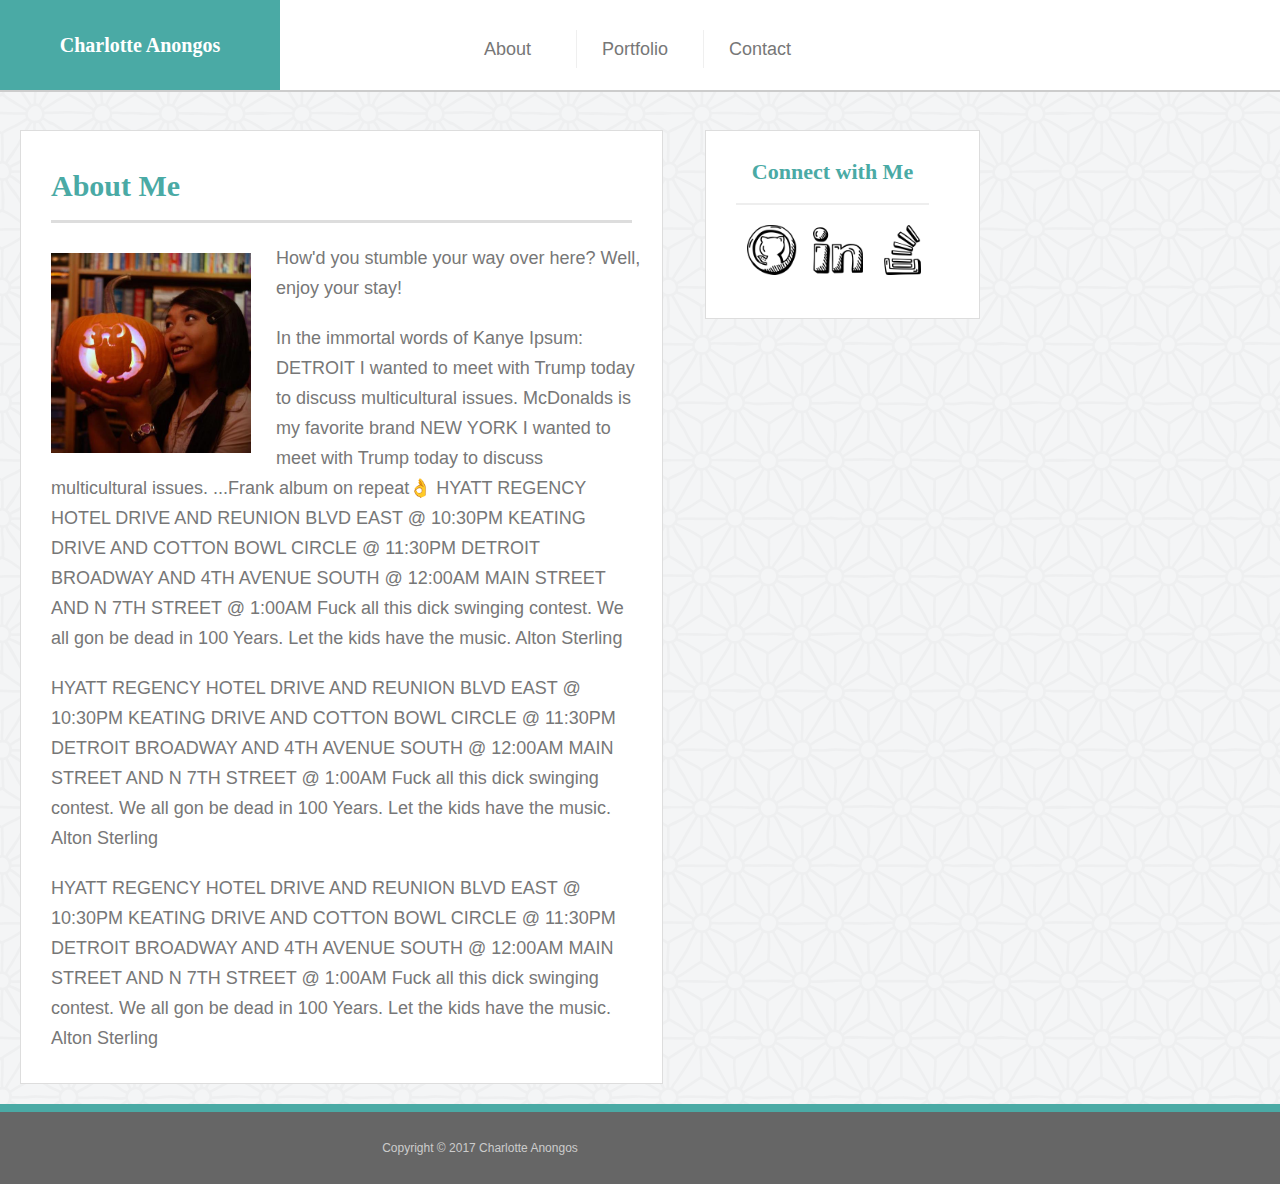
<file: index.html>
<!doctype html>
<html lang="en-us">

<head>
  <meta charset="UTF-8">
  <title>About | Your Name</title>
  <link rel="stylesheet" type="text/css" href="assets/css/reset.css">
  <link rel="stylesheet" type="text/css" href="assets/css/style.css">
</head>

<body>

  <header id="masthead">
    <div class="container">
      <a href="index.html" id="logo">Charlotte Anongos</a>
      <nav>
        <a href="index.html">About</a>
        <a href="portfolio.html">Portfolio</a>
        <a href="contact.html">Contact</a>
      </nav>
    </div>
  </header>

  <div id="main-container" class="container">
    <section class="main-section">
      <h1>About Me</h1>

      <img src="assets/images/images.jpg" class="auth-image" alt="Your Name">

        <p>How'd you stumble your way over here? Well, enjoy your stay!</p>
        
        <p>In the immortal words of Kanye Ipsum: DETROIT I wanted to meet with Trump today to discuss multicultural issues. McDonalds is my favorite brand NEW YORK I wanted to meet with Trump today to discuss multicultural issues. ...Frank album on repeat👌 HYATT REGENCY HOTEL DRIVE AND REUNION BLVD EAST @ 10:30PM KEATING DRIVE AND COTTON BOWL CIRCLE @ 11:30PM DETROIT BROADWAY AND 4TH AVENUE SOUTH @ 12:00AM MAIN STREET AND N 7TH STREET @ 1:00AM Fuck all this dick swinging contest. We all gon be dead in 100 Years. Let the kids have the music. Alton Sterling</p>
        
        <p>HYATT REGENCY HOTEL DRIVE AND REUNION BLVD EAST @ 10:30PM KEATING DRIVE AND COTTON BOWL CIRCLE @ 11:30PM DETROIT BROADWAY AND 4TH AVENUE SOUTH @ 12:00AM MAIN STREET AND N 7TH STREET @ 1:00AM Fuck all this dick swinging contest. We all gon be dead in 100 Years. Let the kids have the music. Alton Sterling</p>
        
        <p>HYATT REGENCY HOTEL DRIVE AND REUNION BLVD EAST @ 10:30PM KEATING DRIVE AND COTTON BOWL CIRCLE @ 11:30PM DETROIT BROADWAY AND 4TH AVENUE SOUTH @ 12:00AM MAIN STREET AND N 7TH STREET @ 1:00AM Fuck all this dick swinging contest. We all gon be dead in 100 Years. Let the kids have the music. Alton Sterling</p>

    </section>

    <section class="sidebar">
      <div id="connect">
        <h2>Connect with Me</h2>

        <a href="#"><img src="assets/images/github.png" class="social" alt="GitHub" /></a>
        <a href="#"><img src="assets/images/linked.png" class="social" alt="LinkedIn" /></a>
        <a href="#"><img src="assets/images/stack.png" class="social" alt="Stack Overflow" /></a>
      </div>
    </section>
  </div>

  <footer>
    <div class="container">
      Copyright &copy; 2017 Charlotte Anongos
    </div>
  </footer>
</body>

</html>
</file>
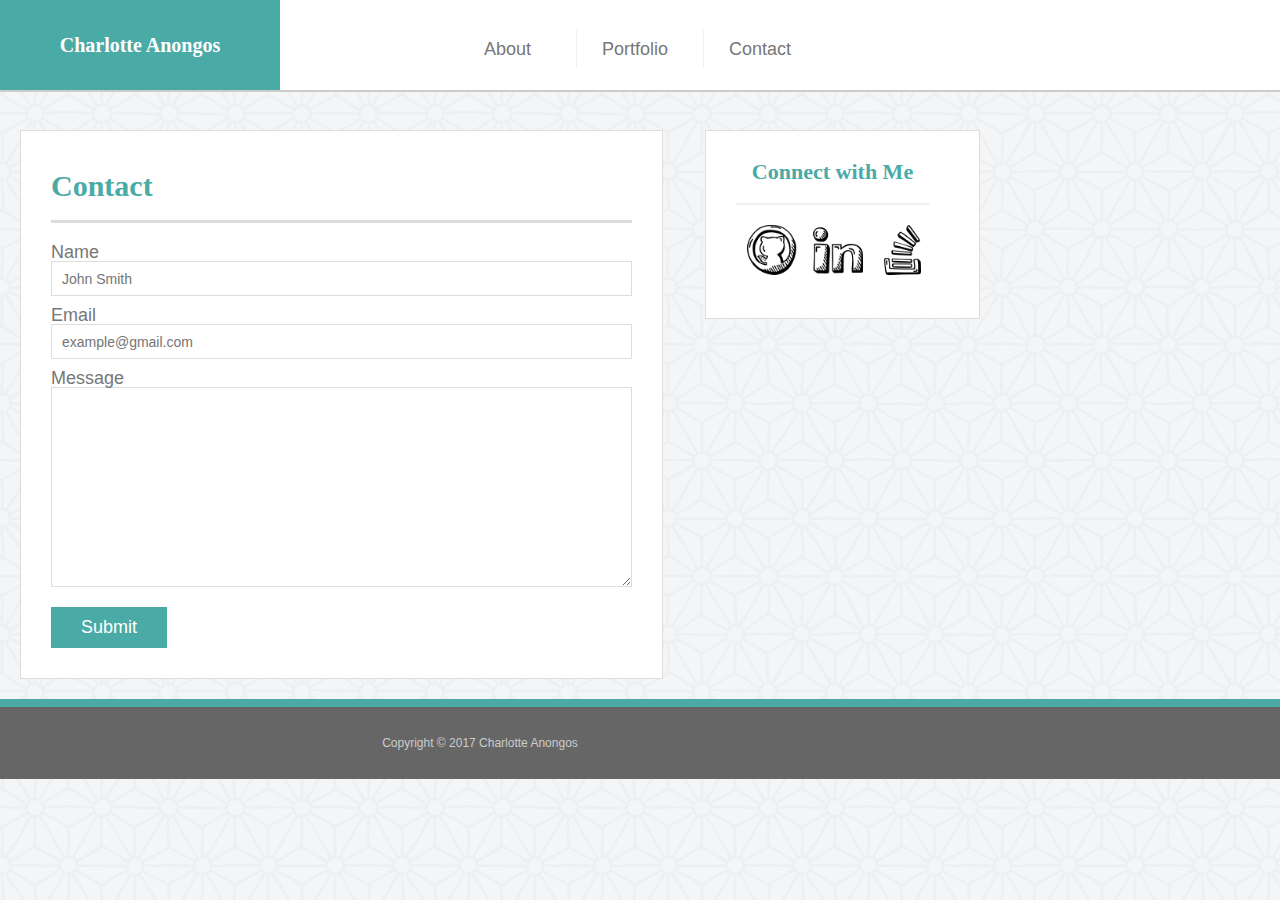
<file: contact.html>
<!doctype html>
<html lang="en-us">

<head>
  <meta charset="UTF-8">
  <title>Contact | Your Name</title>
  <link rel="stylesheet" type="text/css" href="assets/css/reset.css">
  <link rel="stylesheet" type="text/css" href="assets/css/style.css">
</head>

<body>

  <header id="masthead">
    <div class="container">
      <a href="index.html" id="logo">Charlotte Anongos</a>
      <nav>
        <a href="index.html">About</a>
        <a href="portfolio.html">Portfolio</a>
        <a href="contact.html">Contact</a>
      </nav>
    </div>
  </header>

  <div id="main-container" class="container">
    <section class="main-section">
      <h1>Contact</h1>

      <form id="contact-form">
        <ul>
          <li>
            <label for="name">Name</label>
            <input type="text" id="name" name="name" placeholder="John Smith" required="required">
          </li>
          <li>
            <label for="email">Email</label>
            <input type="email" id="email" name="email" placeholder="example@gmail.com" required="required">
          </li>
          <li>
            <label for="message">Message</label>
            <textarea id="message" name="message" required="required"></textarea>
          </li>
        </ul>
        <input type="submit">
      </form>

    </section>

    <section class="sidebar">
      <div id="connect">
        <h2>Connect with Me</h2>

        <a href="#"><img src="assets/images/github.png" class="social" alt="GitHub" /></a>
        <a href="#"><img src="assets/images/linked.png" class="social" alt="LinkedIn" /></a>
        <a href="#"><img src="assets/images/stack.png" class="social" alt="Stack Overflow" /></a>
      </div>
    </section>
  </div>

  <footer>
    <div class="container">
      Copyright &copy; 2017 Charlotte Anongos
    </div>
  </footer>
</body>

</html>
</file>
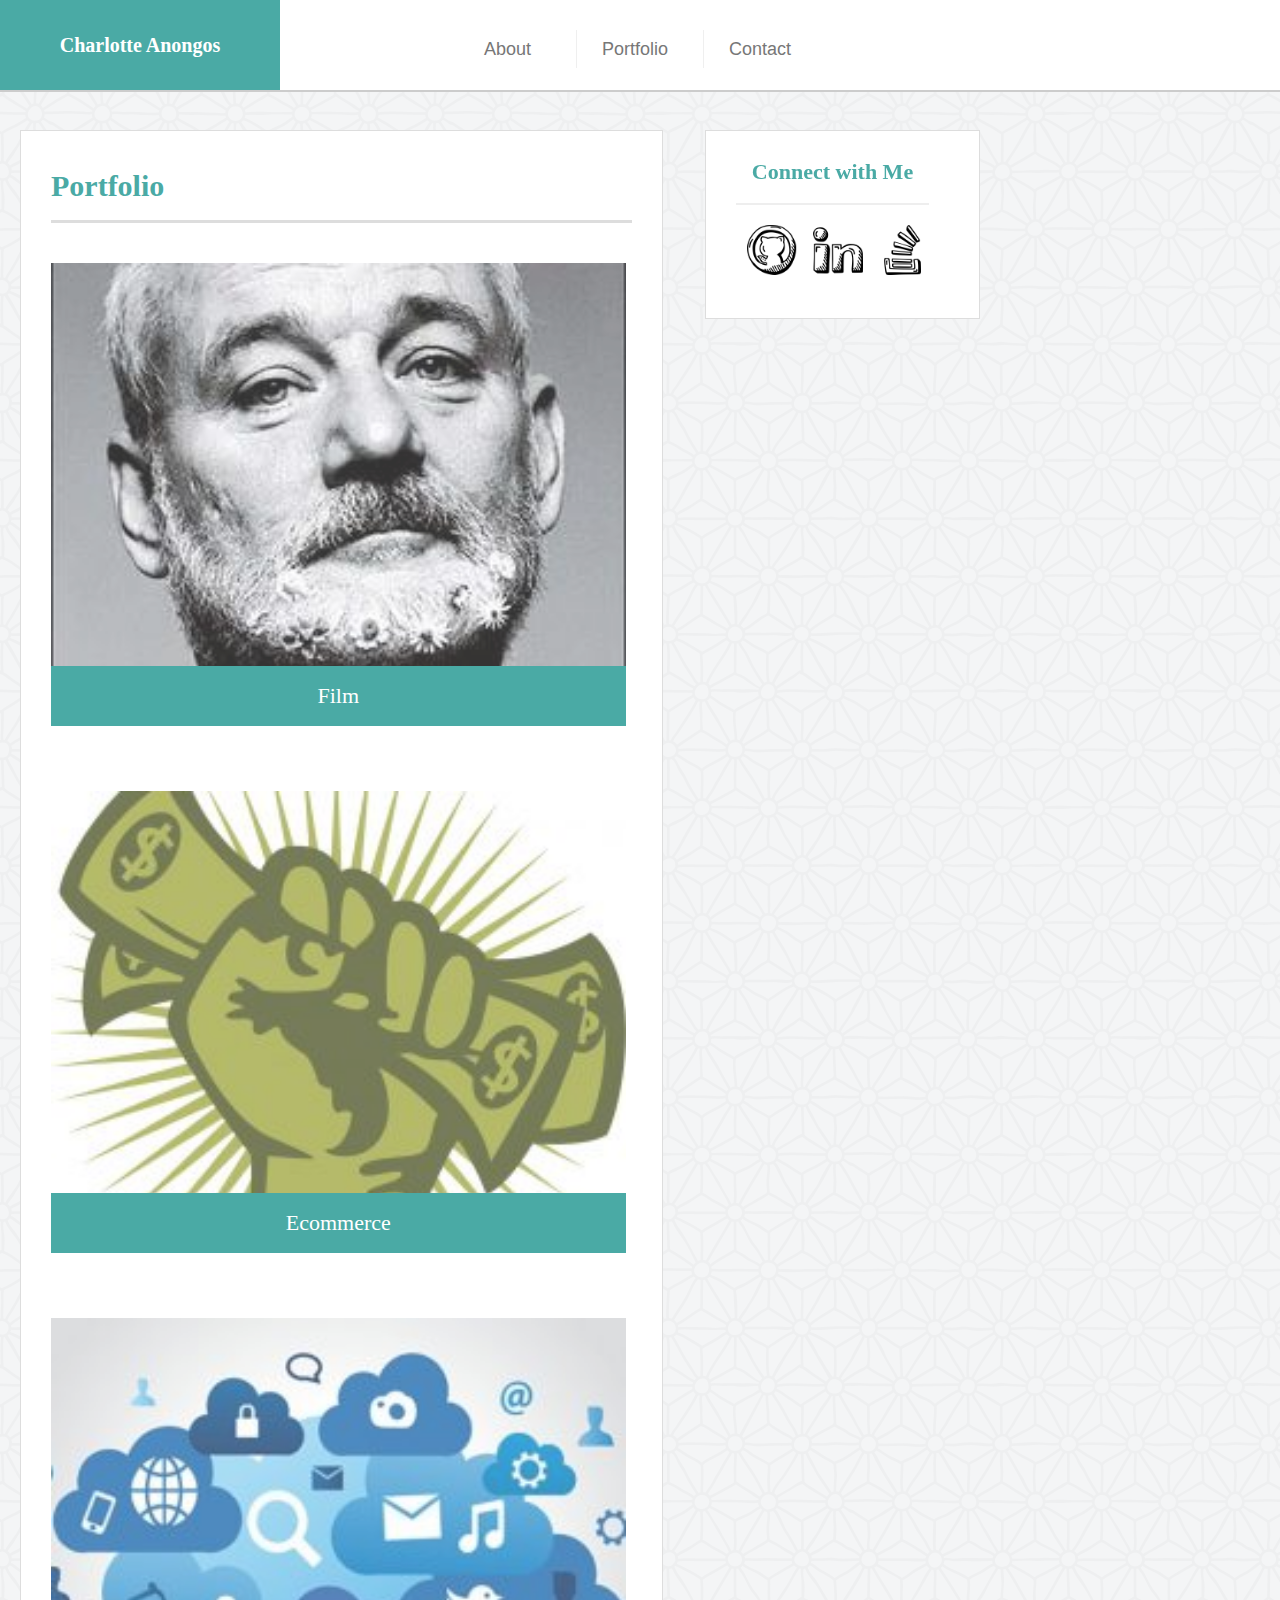
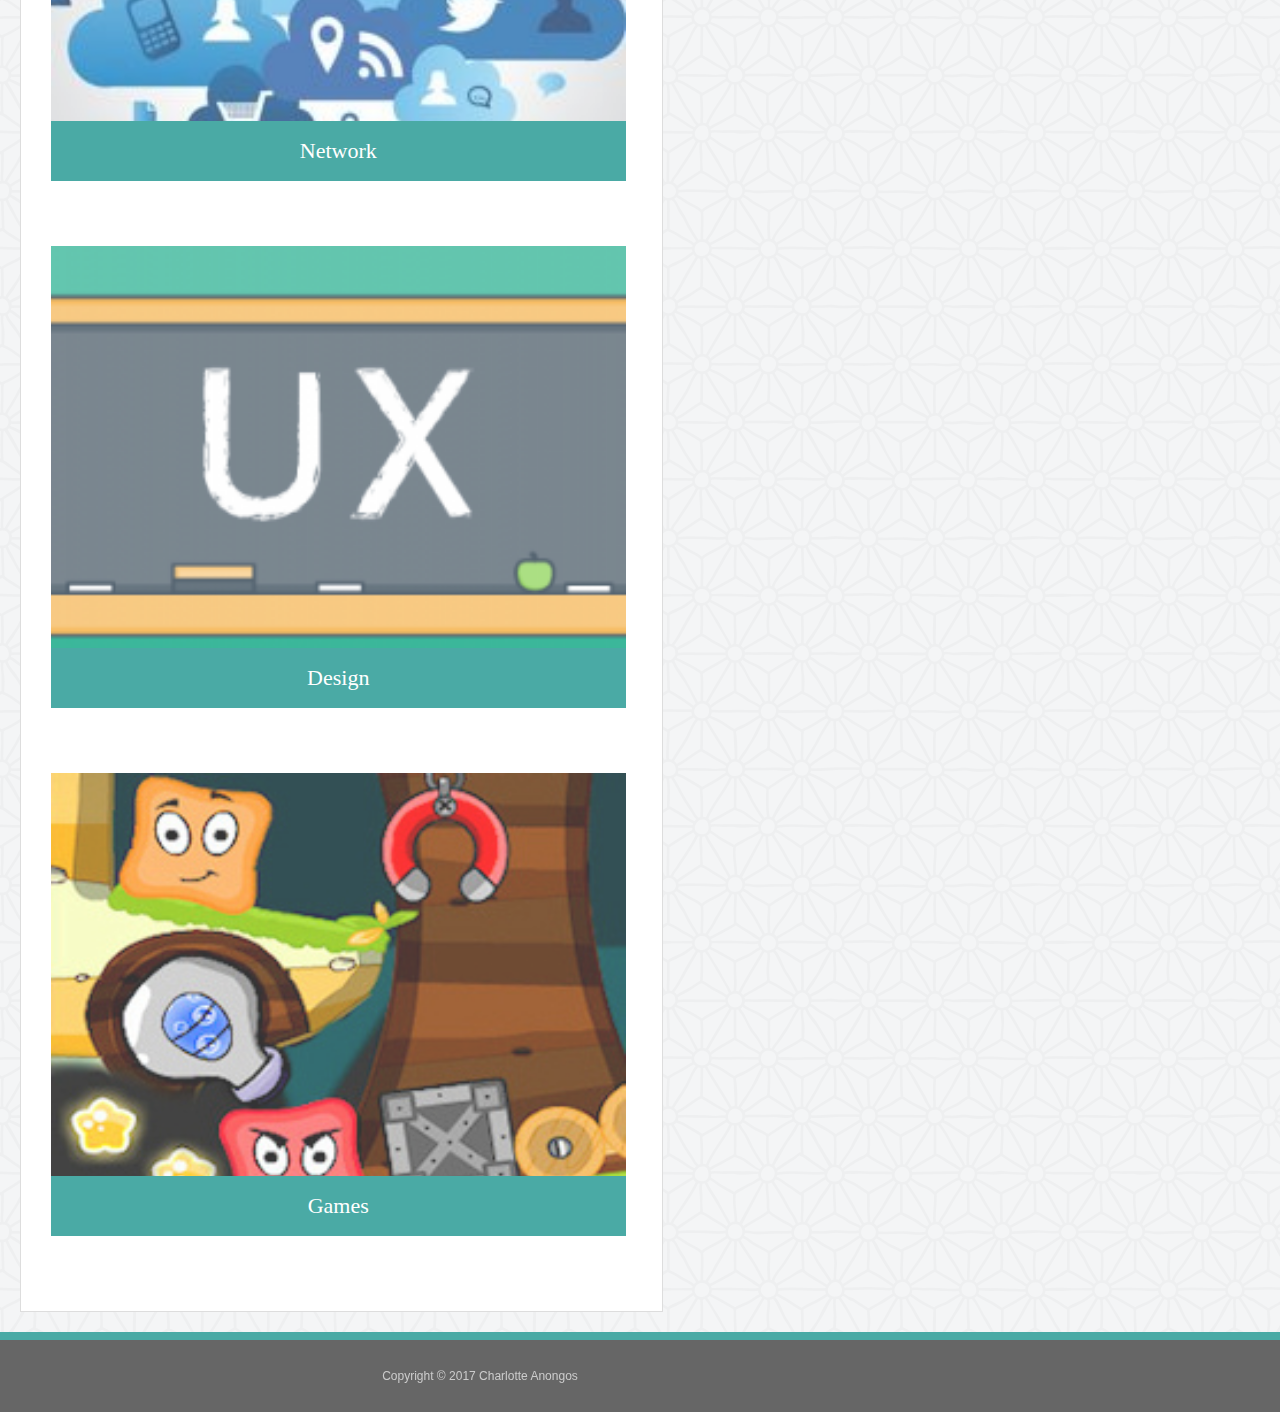
<file: portfolio.html>
<!doctype html>
<html lang="en-us">
<meta name="viewport" content="width=device-width, initial-scale=1">

<head>
  <meta charset="UTF-8">
  <title>Portfolio | Your Name</title>
  <link rel="stylesheet" type="text/css" href="assets/css/reset.css">
  <link rel="stylesheet" type="text/css" href="assets/css/style.css">
</head>

<body>

  <header id="masthead">
    <div class="container">
      <a href="index.html" id="logo">Charlotte Anongos</a>
      <nav>
        <a href="index.html">About</a>
        <a href="portfolio.html">Portfolio</a>
        <a href="contact.html">Contact</a>
      </nav>
    </div>
  </header>

  <div id="main-container" class="container">
    <section class="main-section">
      <h1>Portfolio</h1>

      <div class="work">
        <img src="assets/images/portfolio1.jpg" alt="hangman">

        <h3>Film</h3>
      </div>
      <div class="work">
        <img src="assets/images/portfolio2.jpg" alt="RPG Game">

        <h3>Ecommerce</h3>
      </div>
      <div class="work">
        <img src="assets/images/portfolio3.jpg" alt="Trivia Game">

        <h3>Network</h3>
      </div>
      <div class="work">
        <img src="assets/images/portfolio4.jpg" alt="Rutgers Info Widget">

        <h3>Design</h3>
      </div>
      <div class="work">
        <img src="assets/images/portfolio5.jpg" alt="Rock Paper Scissors">

        <h3>Games</h3>
      </div>

    </section>

    <section class="sidebar">
      <div id="connect">
        <h2>Connect with Me</h2>

        <a href="#"><img src="assets/images/github.png" class="social" alt="GitHub" /></a>
        <a href="#"><img src="assets/images/linked.png" class="social" alt="LinkedIn" /></a>
        <a href="#"><img src="assets/images/stack.png" class="social" alt="Stack Overflow" /></a>
      </div>
    </section>
  </div>

  <footer>
    <div class="container">
      Copyright &copy; 2017 Charlotte Anongos
    </div>
  </footer>
</body>

</html>
</file>
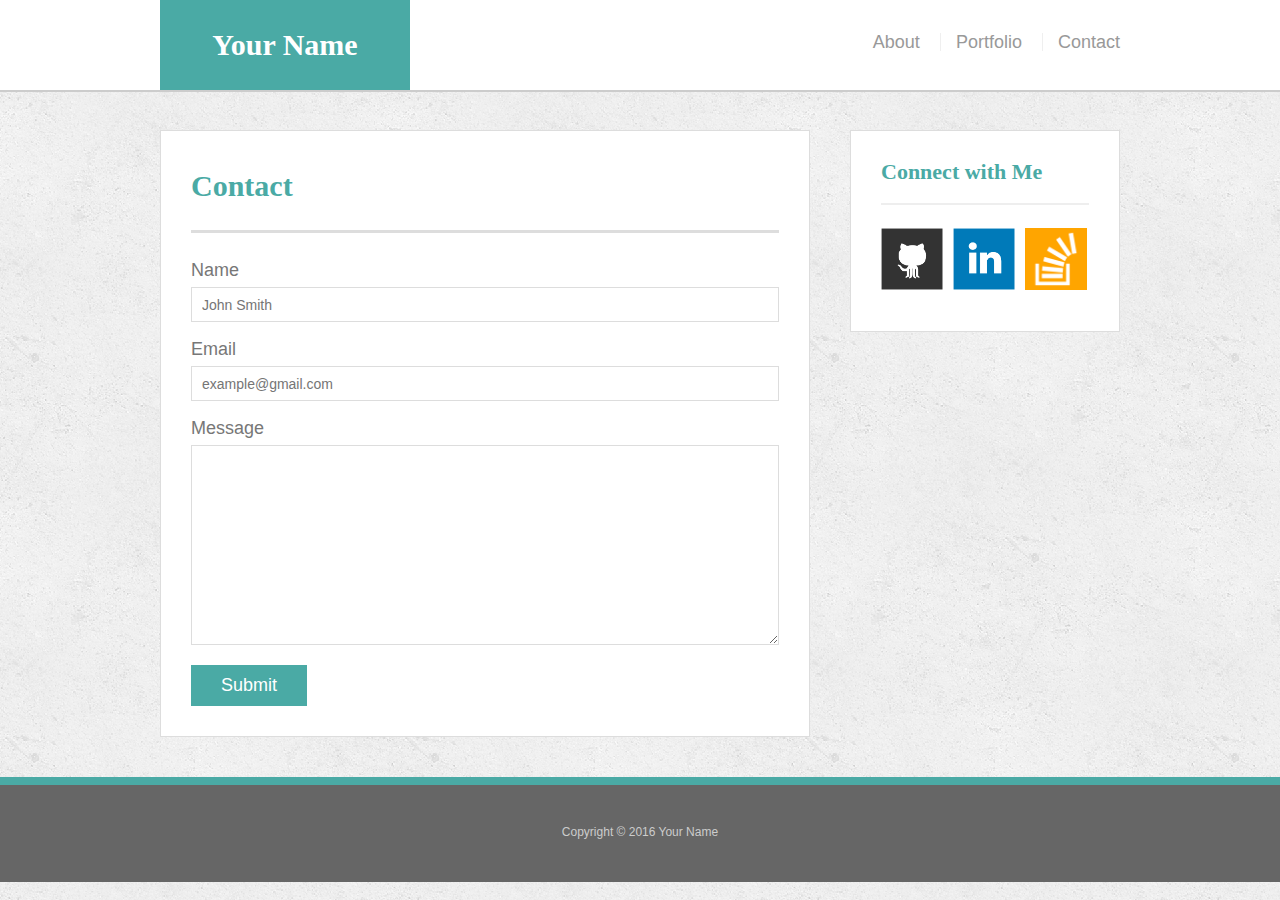
<file: bonus/hover-styles.html>
<!doctype html>
<html lang="en-us">

<head>
  <meta charset="UTF-8">
  <title>Hover Styling</title>
  <link rel="stylesheet" type="text/css" href="assets/css/reset.css">
  <link rel="stylesheet" type="text/css" href="assets/css/style.css">
</head>

<body>

  <header id="masthead">
    <div class="container">
      <a href="#" id="logo">Your Name</a>
      <nav>
        <a href="#">About</a>
        <a href="#">Portfolio</a>
        <a href="#">Contact</a>
      </nav>
    </div>
  </header>

  <div id="main-container" class="container">
    <section class="main-section">
      <h1>Contact</h1>

      <form id="contact-form">
        <ul>
          <li>
            <label for="name">Name</label>
            <input type="text" id="name" name="name" placeholder="John Smith" required="required">
          </li>
          <li>
            <label for="email">Email</label>
            <input type="email" id="email" name="email" placeholder="example@gmail.com" required="required">
          </li>
          <li>
            <label for="message">Message</label>
            <textarea id="message" name="message" required="required"></textarea>
          </li>
        </ul>
        <input type="submit">
      </form>

    </section>

    <section class="sidebar">
      <div id="connect">
        <h2>Connect with Me</h2>

        <img src="assets/images/github-128.png" class="social" alt="Github">
        <img src="assets/images/linkedin-128.png" class="social" alt="LinkedIn">
        <img src="assets/images/stackoverflow-128.png" class="social" alt="Stack Overflow">
      </div>
    </section>
  </div>

  <footer>
    <div class="container">
      Copyright &copy; 2016 Your Name
    </div>
  </footer>
</body>

</html>
</file>
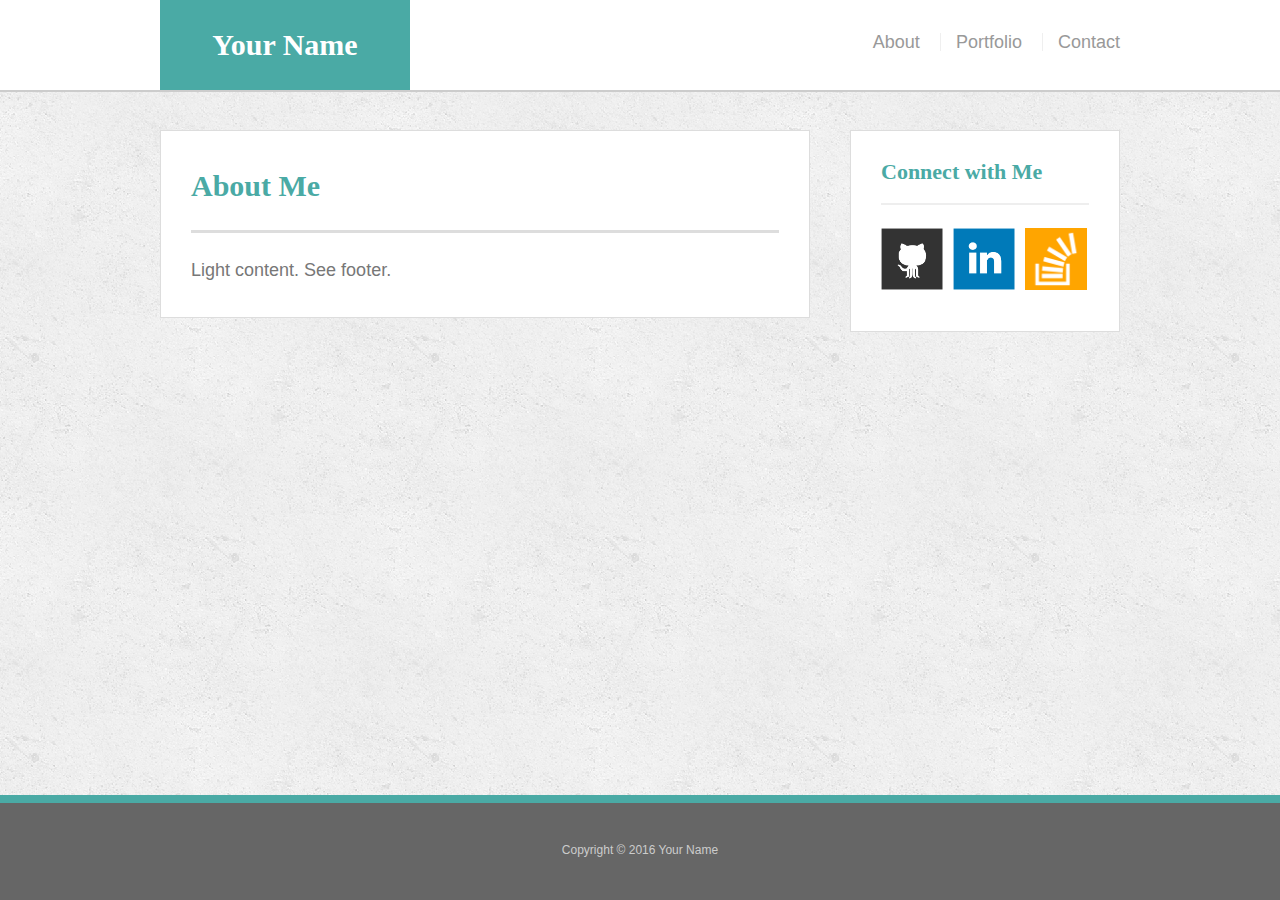
<file: bonus/sticky-footer.html>
<!doctype html>
<html lang="en-us">

<head>
  <meta charset="UTF-8">
  <title>Sticky Footer</title>
  <link rel="stylesheet" type="text/css" href="assets/css/reset.css">
  <link rel="stylesheet" type="text/css" href="assets/css/style.css">
</head>

<body>

  <header id="masthead">
    <div class="container">
      <a href="#" id="logo">Your Name</a>
      <nav>
        <a href="#">About</a>
        <a href="#">Portfolio</a>
        <a href="#">Contact</a>
      </nav>
    </div>
  </header>

  <div class="wrapper">
    <div id="main-container" class="container">
      <section class="main-section">
        <h1>About Me</h1>

        <p>Light content. See footer.</p>

      </section>

      <section class="sidebar">
        <div id="connect">
          <h2>Connect with Me</h2>

          <img src="assets/images/github-128.png" class="social" alt="Github">
          <img src="assets/images/linkedin-128.png" class="social" alt="LinkedIn">
          <img src="assets/images/stackoverflow-128.png" class="social" alt="Stack Overflow">
        </div>
      </section>

      <div class="push"></div>
    </div>
  </div>

  <footer>
    <div class="container">
      Copyright &copy; 2016 Your Name
    </div>
  </footer>
</body>

</html>
</file>
<file: assets/css/style.css>
* { 
  margin: 0; padding: 0; 
}

html {
  height: 100%;
}

body {
  font-family: 'Arial', 'Helvetica Neue', Helvetica, sans-serif;
  font-size: 18px;
  color: #777;
  height: 100%;
  background: url("../images/ravenna.png");
}

* {
  box-sizing: border-box;
}


/*general*/

.container {
  width: 100%;
  max-width: 960px;
}

h1,
h2,
h3,
p {
  margin-bottom: 20px;
  margin-right:20px;
}

p{
  line-height: 30px;
}

p:last-child {
  margin-bottom: 0;
}

h1,
h2,
h3 {
  font-family: 'Georgia', Times, "Times New Roman", serif;
  color: #4aaaa5;
  font-weight: 700;
}

h1 {
  padding-top: 10px;
  padding-bottom: 10px;
  margin-right: 30px;
  font-size: 30px;
  line-height: 49px;
  border-bottom: 3px solid #ddd;
}

h2,
h3 {
  font-size: 22px;
}

a:link {
  font-size: 18px;
  text-decoration: none;
  font-family: 'Arial', 'Helvetica Neue', Helvetica, sans-serif;
  color: #777777;
}

a:visited {
  font-size: 18px;
  text-decoration: none;
  font-family: 'Arial', 'Helvetica Neue', Helvetica, sans-serif;
  color: #777777;
}

a:hover{
  color:purple;
}

img {
  width: 40%;
  margin-bottom: 20px;
}
/*header*/

#masthead {
  position: fixed;
  z-index: 99;
  margin: 0 0 30px;
  overflow: auto;
  width: 100%;
  color: #fff;
  background: #fff;
  border-bottom: 2px solid #ccc;
}

#logo {
  width: 280px;
  height: 90px;
  float: left;
  font-family: 'Georgia', Times, Times New Roman, serif;
  text-align: center;
  line-height: 90px;
  color: #fff;
  font-weight: 700;
  font-size: 20px;
  text-decoration: none;
  background: #4aaaa5;
}

nav {
  width: 100%;
  text-align: center;
}

nav a {
  display: inline-block;
  margin: 30px 15px 10px 15px;
  padding-left: 25px;
  color: #999;
  text-decoration: none;
  line-height: 38px;
  border-left: 1px solid #efefef;
}

nav a:first-child {
  border-left: 0 none;
  margin: 10px 25px 10px 25px;
}


/*footer*/

footer {
  width:100%;
  padding: 30px 0;
  clear: both;
  color: #fff;
  color: #ccc;
  font-size: 12px;
  text-align: center;
  background: #666;
  border-top: 8px solid #4aaaa5;
}


/*sidebar*/


.sidebar {
  padding: 30px;
  padding-bottom: 20px;
  width: 38%;
  float: right;
  margin-bottom: 10px;
  max-width: 275px;
  margin-top: 30px;
  margin-left:2%;
  background: #fff;
  border: 1px solid #ddd;
}

h3,
.sidebar h2 {
  padding-bottom: 20px;
  margin-bottom: 15px;
  line-height: 22px;
  border-bottom: 2px solid #eee;
}

#connect{
  width:100%;
  text-align: center;
}

.social {
  width: 50px;
  height: 50px;
  margin-top: 5px;
  margin-right: 25px;
}

.social:last-child {
  margin-right: 10px;
}


/*main*/
/*
#main-container {
  padding-top: 100px;
  width:92%;
  margin-left:20px;
  margin-right:20px;
}

.main-section {
  margin-top:30px;
  margin-bottom: 20px;
  padding-bottom:30px;
  padding-top: 20px;
  padding-left:30px;
  width: 60%;
  background: #fff;
  border: 1px solid #ddd;
  overflow: auto;
}
*/

#main-container {
  padding-top: 100px;
  width:92%;
  margin-left:20px;
  margin-right:20px;
}

.main-section {
  margin-top:30px;
  margin-bottom: 20px;
  padding-bottom:30px;
  padding-top: 20px;
  padding-left:30px; 
  float:left;
  width: 67%;
  background: #fff;
  border: 1px solid #ddd;
  overflow: auto;

}

.auth-image {
  width: 200px;
  height: auto;
  margin-top: 10px;
  margin-right: 25px;
  float: left;
}

.work:nth-child(even) {
  margin-right: 40px;
}

.work img {
  width: 94%;
  border: 0 none;
  opacity: .8;
}


/*portfolio page*/

.work {
  position: relative;
  width: 94%;
  overflow: auto;
  float: left;
  margin: 20px 0 25px;
}

.work:nth-child(even) {
  margin-right: 40px;
}

.work img {
  width: 100%;
  border: 0 none;
  opacity: .8;
}

.work h3 {
  position: absolute;
  bottom: 20px;
  margin-bottom: 0;
  padding: 15px;
  width: 100%;
  color: #fff;
  text-align: center;
  line-height: 30px;
  font-weight: 300;
  background: #4aaaa5;
  border-bottom: 0;
}

.auth-image {
  width: 200px;
  height: auto;
  margin-top: 10px;
  margin-right: 25px;
  float: left;
}


/*contact page*/

#contact-form ul {
  margin-bottom: 20px;
  padding-right:30px;
}

#contact-form li {
  margin-bottom: 10px;
}

label,
input[type=text],
input[type=email],
textarea {
  display: block;
  width: 100%;
}

input[type=text],
input[type=email],
textarea {
  height: 35px;
  padding: 0 10px;
  font-size: 14px;
  border: 1px solid #ddd;
}

textarea {
  height: 200px;
}

input[type=submit] {
  padding: 10px 30px;
  color: #fff;
  font-size: 18px;
  cursor: pointer;
  background: #4aaaa5;
  border: 0 none;
}


















@media handheld, screen and (max-width: 640px) {
/* For mobile phones: */

/* general */
h1,
h2,
h3,
p {
  margin-bottom: 20px;
  margin-right:30px;
}


h1 {
  padding-top: 10px;
  padding-bottom: 10px;
  font-size: 30px;
  line-height: 49px;
  border-bottom: 3px solid #ddd;
}

/* header */

#logo {
  width: 100%;
  height: 90px;
  float: left;
  font-family: 'Georgia', Times, Times New Roman, serif;
  text-align: center;
  line-height: 90px;
  color: #fff;
  font-weight: 700;
  font-size: 30px;
  text-decoration: none;
  background: #4aaaa5;
}


img {
  width: 100%;
  margin-bottom: 20px;
}

.auth-image {
  width: 100%;
  margin-bottom: 30px;
  padding-right:30px;
  height: auto;
  margin-top: 10px;
  margin-right: 25px;
  float: left;
}

/* main */

#main-container {
  padding-top: 120px;
}

.main-section {
  margin-top:75px;
  padding-bottom:30px;
  padding-top: 20px;
  padding-left:30px;
  width: 100%;
  background: #fff;
  border: 1px solid #ddd;
  overflow:auto;
}

.social {
  width: 50px;
  height: 50px;
  margin-top: 8px;
  margin-right: 5px;
}

/* portfolio */
.work h3 {
  position: absolute;
  bottom: 20px;
  margin-bottom: 20px;
  padding: 15px;
  width: 100%;
  color: #fff;
  text-align: center;
  line-height: 30px;
  font-weight: 300;
  background: #4aaaa5;
  border-bottom: 0;
}

/*portfolio page*/

.work {
  position: relative;
  width: 95%;
  overflow: auto;
  float: left;
  margin: 10px 0 25px;
}

/*sidebar*/

.sidebar {
  padding: 30px;
  width: 100%;
  margin-bottom: 20px;
  margin-top:5px;
  background: #fff;
  border: 1px solid #ddd;
  max-width: 960px;
}

#connect{
  width:100%;
  text-align: left;
}

}









/* For tablet: */
@media only screen and (min-width: 641px) and (max-width: 768px) {


/*main*/

#main-container {
  padding-top: 120px;
  width:94%;
  margin-left:20px;
  margin-right:20px;
  overflow: auto;
}

.main-section {
  margin-top:0px;
  padding-bottom:30px;
  padding-top: 20px;
  padding-left:30px;
  width: 100%;
  background: #fff;
  border: 1px solid #ddd;
  overflow:auto;
}


.auth-image {
  width: 50%;
  margin-bottom: 20px;
  padding-right:30px;
  height: auto;
  margin-top: 10px;
  margin-right: 5px;
  float: left;
}

/* general */
h1,
h2,
h3,
p {
  margin-bottom: 20px;
  margin-right:30px;
}

p{
  line-height: 30px;
}

h1 {
  padding-top: 10px;
  padding-bottom: 10px;
  font-size: 30px;
  line-height: 49px;
  border-bottom: 3px solid #ddd;
}


img {
  width: 40%;
  margin-bottom: 20px;
}

a:link {
  font-size: 16px;
  text-decoration: none;
  font-family: 'Arial', 'Helvetica Neue', Helvetica, sans-serif;
  color: #777777;
}

a:visited {
  font-size: 16px;
  text-decoration: none;
  font-family: 'Arial', 'Helvetica Neue', Helvetica, sans-serif;
  color: #777777;
}

/* header */

#logo {
  width: 280px;
  height: 90px;
  float: left;
  font-family: 'Georgia', Times, Times New Roman, serif;
  text-align: center;
  line-height: 90px;
  color: #fff;
  font-weight: 700;
  font-size: 20px;
  text-decoration: none;
  background: #4aaaa5;
}

nav {
  width: 100%;
  text-align: center;
}

#masthead {
  position: fixed;
  z-index: 99;
  margin: 0 0 30px;
  overflow: auto;
  width: 100%;
  color: #fff;
  background: #fff;
  border-bottom: 2px solid #ccc;
}

/* main */



.social {
  width: 50px;
  height: 50px;
  margin-top: 8px;
  margin-right: 5px;
}


/* portfolio */
.work {
  position: relative;
  width: 40%;
  overflow: auto;
  float: left;
  margin: 10px 0 15px;
}

.work:nth-child(even) {
  margin-right: 40px;
}

.work h3 {
  position: absolute;
  bottom: 20px;
  margin-bottom: 20px;
  padding: 15px;
  width: 100%;
  color: #fff;
  text-align: center;
  line-height: 30px;
  font-weight: 300;
  background: #4aaaa5;
  border-bottom: 0;
}

.work img {
  width: 100%;
  border: 0 none;
  opacity: .8;

}
/*portfolio page*/

/*sidebar*/

.sidebar {
  padding: 30px;
  width: 100%;
  margin-bottom: 20px;
  margin-top:5px;
  background: #fff;
  border: 1px solid #ddd;
  max-width: 960px;
}

#connect{
  width:100%;
  text-align: left;
}

}







@media only screen and (min-width: 769px) and (max-width:980px) {
    /* For desktop: */
/*main*/

body {
  font-family: 'Arial', 'Helvetica Neue', Helvetica, sans-serif;
  font-size: 18px;
  color: #777;
  line-height: 34px;
  background: url("../images/ravenna.png");
}

* {
  box-sizing: border-box;
}


/*general*/

.container {
  clear: both;
  margin: 0 auto;
  width: 100%;
  max-width: 960px;
}

h1,
h2,
h3,
p {
  margin-bottom: 20px;
}

p:last-child {
  margin-bottom: 0;
}

h1,
h2,
h3 {
  font-family: 'Georgia', Times, Times New Roman, serif;
  color: #4aaaa5;
  font-weight: 700;
}

h1 {
  padding-bottom: 20px;
  font-size: 30px;
  line-height: 49px;
  border-bottom: 3px solid #ddd;
}

h2,
h3 {
  font-size: 22px;
}


/*header*/

#masthead {
  position: fixed;
  z-index: 99;
  margin: 0 0 30px;
  overflow: auto;
  width: 100%;
  color: #fff;
  background: #fff;
  border-bottom: 2px solid #ccc;
}


#logo {
  width: 280px;
  height: 90px;
  float: left;
  font-family: 'Georgia', Times, Times New Roman, serif;
  text-align: center;
  line-height: 90px;
  color: #fff;
  font-weight: 700;
  font-size: 20px;
  text-decoration: none;
  background: #4aaaa5;
}


nav {
  width: 100%;
  text-align: center;
}

nav a {
  display: inline-block;
  margin: 30px 15px 10px 15px;
  padding-left: 25px;
  color: #999;
  text-decoration: none;
  line-height: 38px;
  border-left: 1px solid #efefef;
}

nav a:first-child {
  border-left: 0 none;
  margin: 10px 25px 10px 25px;
}

/*footer*/

footer {
  padding: 30px 0;
  clear: both;
  color: #fff;
  color: #ccc;
  font-size: 12px;
  text-align: center;
  background: #666;
  border-top: 8px solid #4aaaa5;
}


/*sidebar*/

.sidebar {
  padding: 30px;
  padding-bottom: 20px;
  width: 38%;
  float: right;
  margin-bottom: 20px;
  margin-left:2%;
  margin-top:0px;
  background: #fff;
  border: 1px solid #ddd;
}

h3,
.sidebar h2 {
  padding-bottom: 20px;
  margin-bottom: 15px;
  line-height: 22px;
  border-bottom: 2px solid #eee;
}

img {
  width: 40%;
  margin-bottom: 20px;
}

.social {
  width: 50px;
  height: 50px;
  margin-top: 8px;
  margin-right: 5px;
}

.social:last-child {
  margin-right: 10px;
}

/*main*/

#main-container {
  padding-top: 130px;
}

.main-section {
  padding: 30px;
  margin: 0 0 40px 0;
  width: 66%;
  max-width: 650px;
  float: left;
  background: #fff;
  border: 1px solid #ddd;
}


/*portfolio page*/

.work {
  position: relative;
  width: 100%;
  overflow: auto;
  float: left;
  margin: 20px 0 25px;
}

.work:nth-child(even) {
  margin-right: 40px;
}

.work img {
  width: 100%;
  border: 0 none;
  opacity: .8;
}

.work h3 {
  position: absolute;
  bottom: 20px;
  margin-bottom: 0;
  padding: 15px;
  width: 100%;
  color: #fff;
  text-align: center;
  line-height: 30px;
  font-weight: 300;
  background: #4aaaa5;
  border-bottom: 0;
}

.auth-image {
  width: 200px;
  height: auto;
  margin-top: 10px;
  margin-right: 25px;
  float: left;
}


/*contact page*/

#contact-form ul {
  margin-bottom: 20px;
}

#contact-form li {
  margin-bottom: 10px;
}

label,
input[type=text],
input[type=email],
textarea {
  display: block;
  width: 100%;
}

input[type=text],
input[type=email],
textarea {
  height: 35px;
  padding: 0 10px;
  font-size: 14px;
  border: 1px solid #ddd;
}

textarea {
  height: 200px;
}

input[type=submit] {
  padding: 10px 30px;
  color: #fff;
  font-size: 18px;
  cursor: pointer;
  background: #4aaaa5;
  border: 0 none;
}
}
</file>
<file: bonus/assets/css/style.css>
body {
  font-family: 'Arial', 'Helvetica Neue', Helvetica, sans-serif;
  font-size: 18px;
  color: #777;
  line-height: 34px;
  background: url("../images/concrete_seamless.png");
}

* {
  box-sizing: border-box;
}


/*sticky footer stuff*/


/*http://ryanfait.com/html5-sticky-footer/*/

* {
  margin: 0;
}

html,
body {
  height: 100%;
}

.wrapper {
  min-height: 100%;
  height: auto !important;
  height: 100%;
  margin: 0 auto -105px;
}

footer,
.push {
  height: 105px;
}


/*end sticky footer stuff*/


/*start hover stuff*/

#logo:hover,
input[type=submit]:hover {
  background: #5E7F7E;
}

nav a:hover {
  color: #5E7F7E;
}

.social:hover {
  cursor: pointer;
  opacity: .8;
}


/*general*/

.container {
  width: 100%;
  max-width: 960px;
  margin: 0 auto;
  clear: both;
}

h1,
h2,
h3,
p {
  margin-bottom: 20px;
}

p:last-child {
  margin-bottom: 0;
}

h1,
h2,
h3 {
  font-family: 'Georgia', Times, Times New Roman, serif;
  font-weight: 700;
  color: #4aaaa5;
}

h1 {
  padding-bottom: 20px;
  font-size: 30px;
  line-height: 49px;
  border-bottom: 3px solid #ddd;
}

h2,
h3 {
  font-size: 22px;
}


/*header*/

#masthead {
  position: fixed;
  z-index: 99;
  margin: 0 0 30px;
  width: 100%;
  overflow: auto;
  color: #fff;
  background: #fff;
  border-bottom: 2px solid #ccc;
}

#logo {
  width: 250px;
  height: 90px;
  float: left;
  font-family: 'Georgia', Times, Times New Roman, serif;
  font-size: 30px;
  font-weight: 700;
  color: #fff;
  text-align: center;
  text-decoration: none;
  line-height: 90px;
  background: #4aaaa5;
}

nav {
  float: right;
  margin-top: 25px;
}

nav a {
  display: inline-block;
  margin-left: 15px;
  padding-left: 15px;
  color: #999;
  text-decoration: none;
  line-height: 18px;
  border-left: 1px solid #efefef;
}

nav a:first-child {
  border-left: 0 none;
}


/*footer*/

footer {
  padding: 30px 0;
  clear: both;
  color: #fff;
  color: #ccc;
  font-size: 12px;
  text-align: center;
  background: #666;
  border-top: 8px solid #4aaaa5;
}


/*sidebar*/

.sidebar {
  float: right;
  margin-bottom: 20px;
  padding: 30px;
  width: 100%;
  max-width: 270px;
  background: #fff;
  border: 1px solid #ddd;
}

h3,
.sidebar h2 {
  margin-bottom: 15px;
  padding-bottom: 20px;
  line-height: 22px;
  border-bottom: 2px solid #eee;
}

.social {
  margin-top: 8px;
  margin-right: 5px;
  width: 62px;
  height: 62px;
}

.social:last-child {
  margin-right: 0;
}


/*main*/

#main-container {
  padding-top: 130px;
}

.main-section {
  float: left;
  margin: 0 0 40px 0;
  padding: 30px;
  width: 100%;
  max-width: 650px;
  background: #fff;
  border: 1px solid #ddd;
}


/*contact page*/

#contact-form ul {
  margin-bottom: 20px;
}

#contact-form li {
  margin-bottom: 10px;
}

label,
input[type=text],
input[type=email],
textarea {
  display: block;
  width: 100%;
}

input[type=text],
input[type=email],
textarea {
  height: 35px;
  padding: 0 10px;
  font-size: 14px;
  border: 1px solid #ddd;
}

textarea {
  height: 200px;
}

input[type=submit] {
  padding: 10px 30px;
  color: #fff;
  font-size: 18px;
  cursor: pointer;
  background: #4aaaa5;
  border: 0 none;
}
</file>
